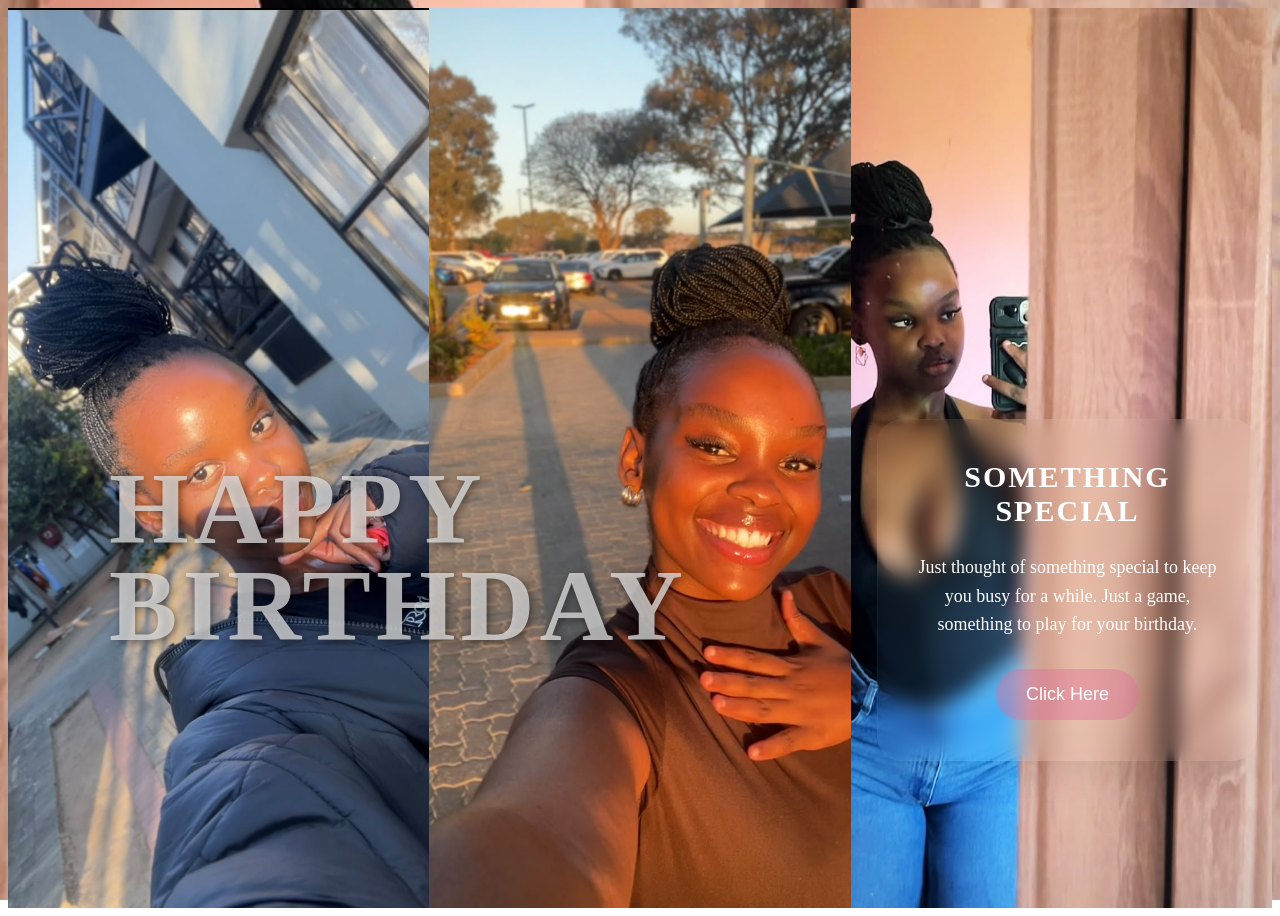
<file: index.html>
<!DOCTYPE html>
<html lang="en">
<head>
    <meta charset="UTF-8">
    <meta name="viewport" content="width=device-width, initial-scale=1.0">
    <title>Birthday surprise</title>
    <link rel="stylesheet" href="style.css"
</head>
<body>
    <div class="birthday-card">
        <div class="photo-background">
            <img src="birthday.jpeg" alt="Birthday photo">
            <img src="maybe.jpeg" alt="Birthday photo">
            <img src="nope.jpeg" alt="Birthday photo">
        </div>
        <div class="birthday-title">
            <h1>HAPPY</h1>
            <h1>BIRTHDAY</h1>
        </div>
        <div class="special-card">
            <h2>SOMETHING SPECIAL</h2>
            <p>
                Just thought of something special
                to keep you busy for a while.
                Just a game, something to play for your birthday.
            </p>
            <button id="enterbutton">Click Here</button>
        </div>
    </div>
  
<script src="script.js"></script>
</body>
</html>
</file>
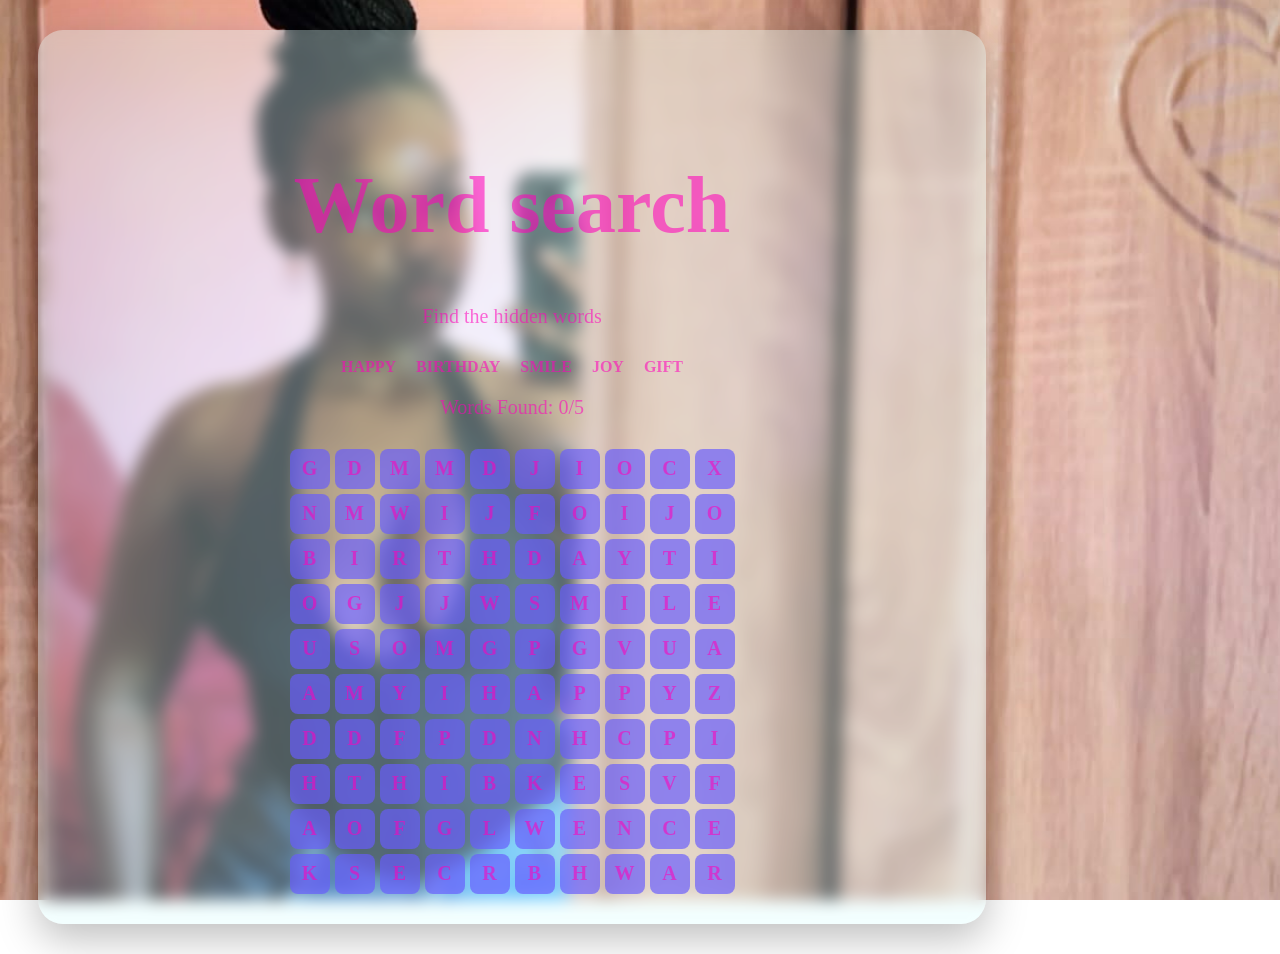
<file: easy.html>
<!DOCTYPE html>
<html lang="en">
<head>
    <meta charset="UTF-8">
    <meta name="viewport" content="width=device-width, initial-scale=1.0">
    <title>Easy Level</title>
    <link rel="stylesheet" href="style.css">
</head>
<body>
    <div class="game-screen">
        <h1>Word search</h1>
            <p>Find the hidden words
            </p>
        <div id="wordList"></div>
            <p id ="score">Words Found: 0/5</p>
            <p id ="message"></p>
        <div id="wordGrid"></div>
        <div id="levelComplete">
        <h2>🎉 Level Complete 🎉</h2>
        <p> You found all the birthday words!</p>
        <button id="continueButton">Continue</button>
    </div>
</div>
<script src="script.js"></script>
</body>
</html>
</file>
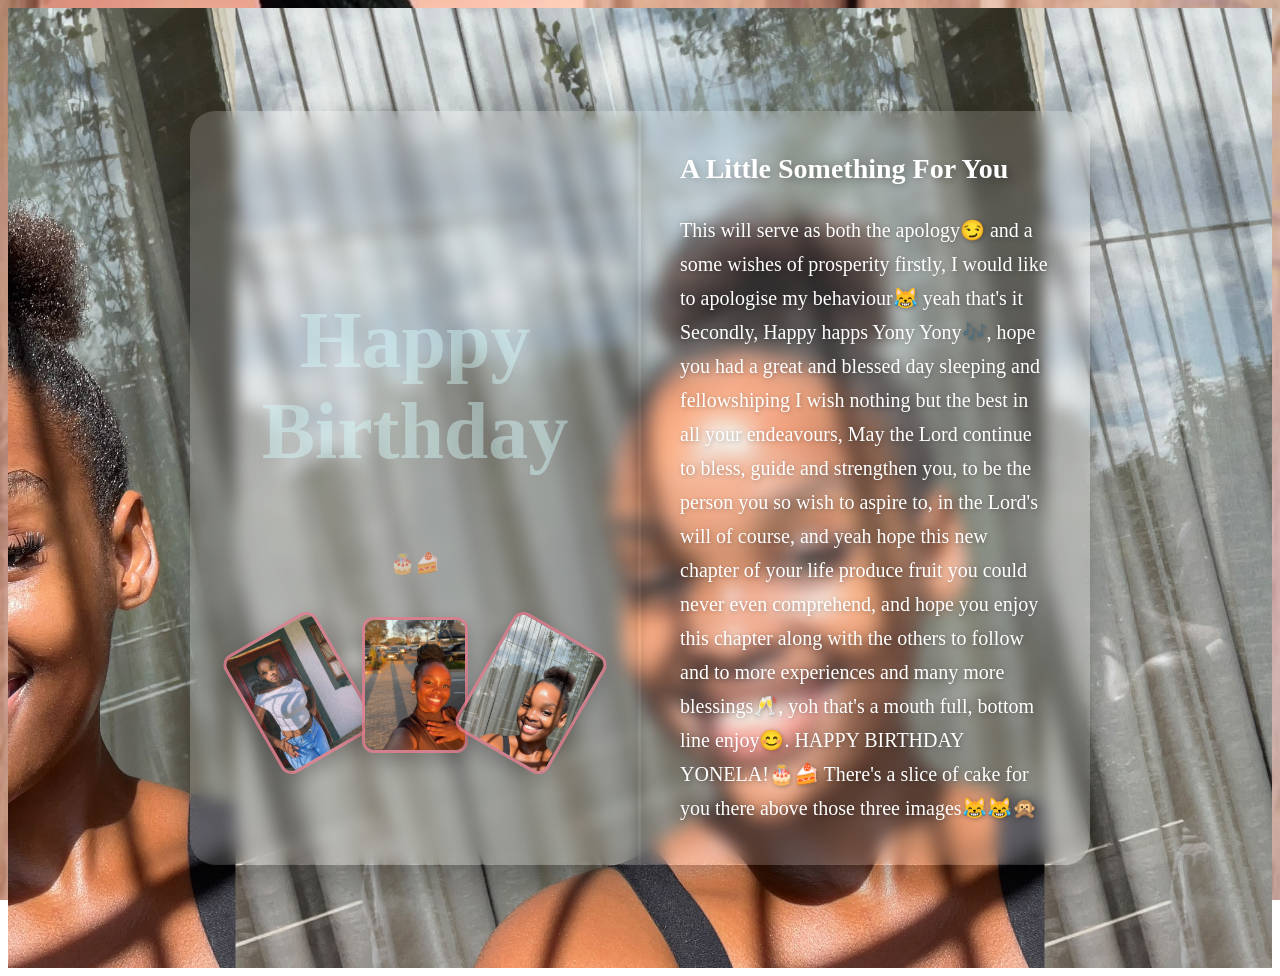
<file: final.html>
<!DOCTYPE html>
<html lang="en">
<head>
    <meta charset="UTF-8">
    <meta name="viewport" content="width=device-width, initial-scale=1.0">
    <title>Happy Birthday</title>
    <link rel="stylesheet" href="style.css">
</head>
<body>
   <div class="final-page">
        <div class="birthday-card-final">
            <div class="card-left">
                <h1>Happy Birthday</h1>
                <p>🎂🍰</p>
                <div class="photo-row photo-reveal">
                    <img src="photo.jpeg" alt="photo 1">
                    <img src="maybe.jpeg" alt="photo 2">
                    <img src="picture.jpeg" alt="photo 3">
                </div>
            </div>
            <div class="card-right">
                <h2>A Little Something For You</h2>
                <p>
                    This will serve as both the apology😏 and a some wishes of prosperity
                    firstly, I would like to apologise my behaviour😹 yeah that's it
                    Secondly, Happy happs Yony Yony🎶, hope you had a great and blessed day sleeping and fellowshiping
                    I wish nothing but the best in all your endeavours, May the Lord continue to bless, guide and strengthen you,
                    to be the person you so wish to aspire to, in the Lord's will of course, and yeah hope this new chapter of
                    your life produce fruit you could never even comprehend, and hope you enjoy this chapter along with the others to 
                    follow and to more experiences and many more blessings🥂, yoh that's a mouth full, bottom line enjoy😊.
                    HAPPY BIRTHDAY YONELA!🎂🍰 
                    There's a slice of cake for you there above those three images😹😹🙊
                </p>
            </div>
        </div>
   </div> 
</body>
</html>
</file>
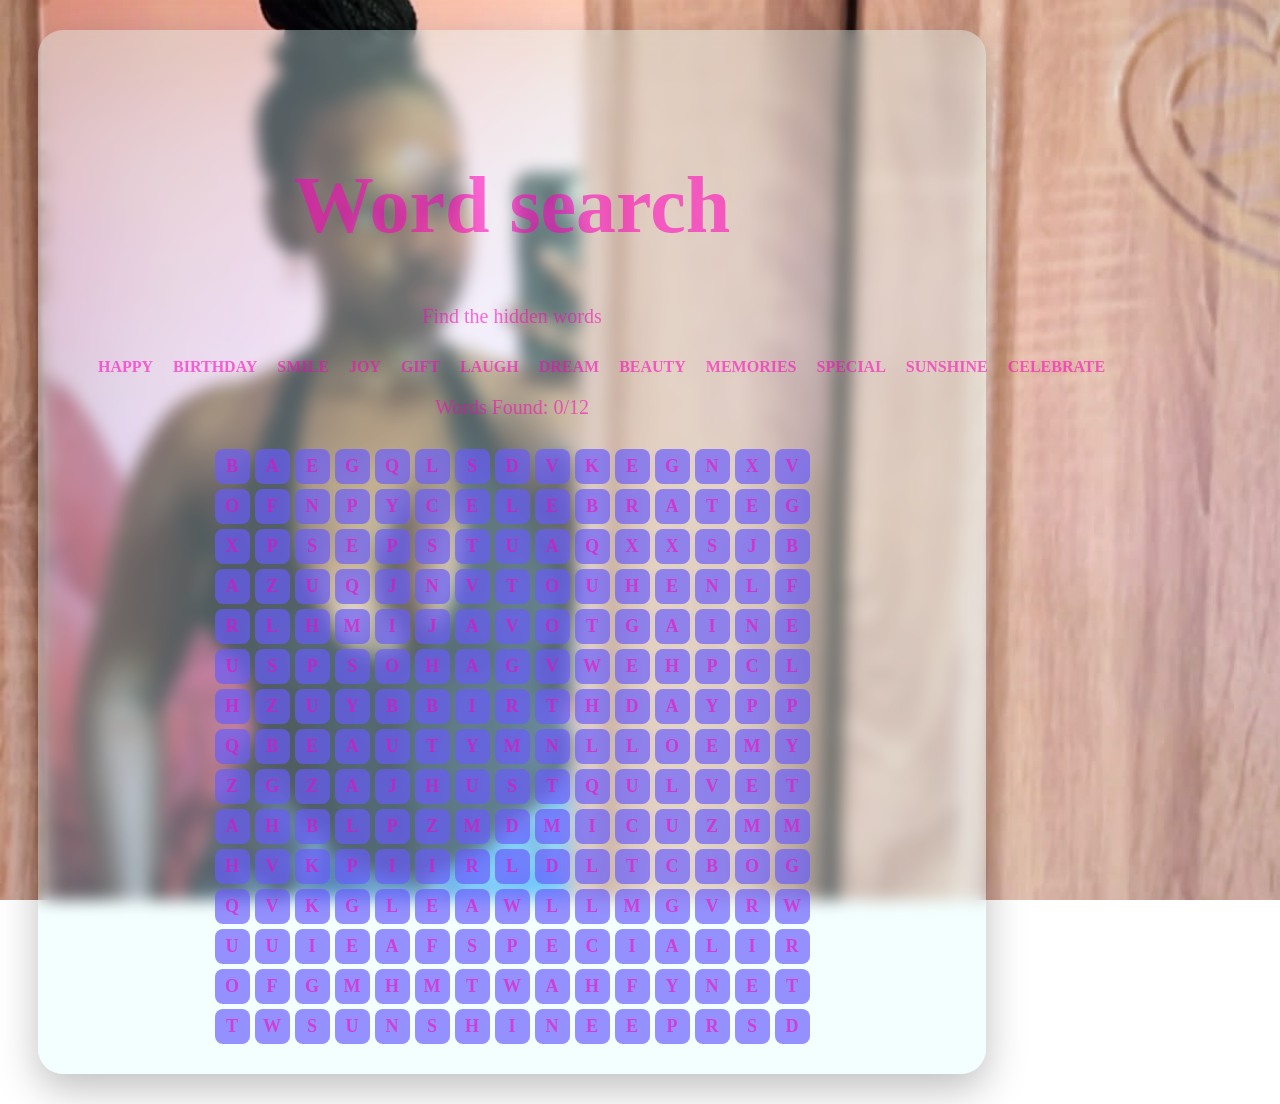
<file: hard.html>
<!DOCTYPE html>
<html lang="en">
<head>
    <meta charset="UTF-8">
    <meta name="viewport" content="width=device-width, initial-scale=1.0">
    <title>Hard Level</title>
    <link rel="stylesheet" href="style.css">
</head>
<body>
    <div class="game-screen">
        <h1>Word search</h1>
            <p>Find the hidden words</p>
        <div id="wordList"></div>
            <p id ="score">Words Found: 0/12</p>
            <p id ="message"></p>
        <div id="hardwordGrid"></div>
        <div id="levelComplete">
        <h2>🎉 Level Complete 🎉</h2>
        <p> You found all the birthday words!</p>
        <button id="continueButton">Continue</button>
    </div>
</div>
<script src="hard.js"></script>
</body>
</html>
</file>
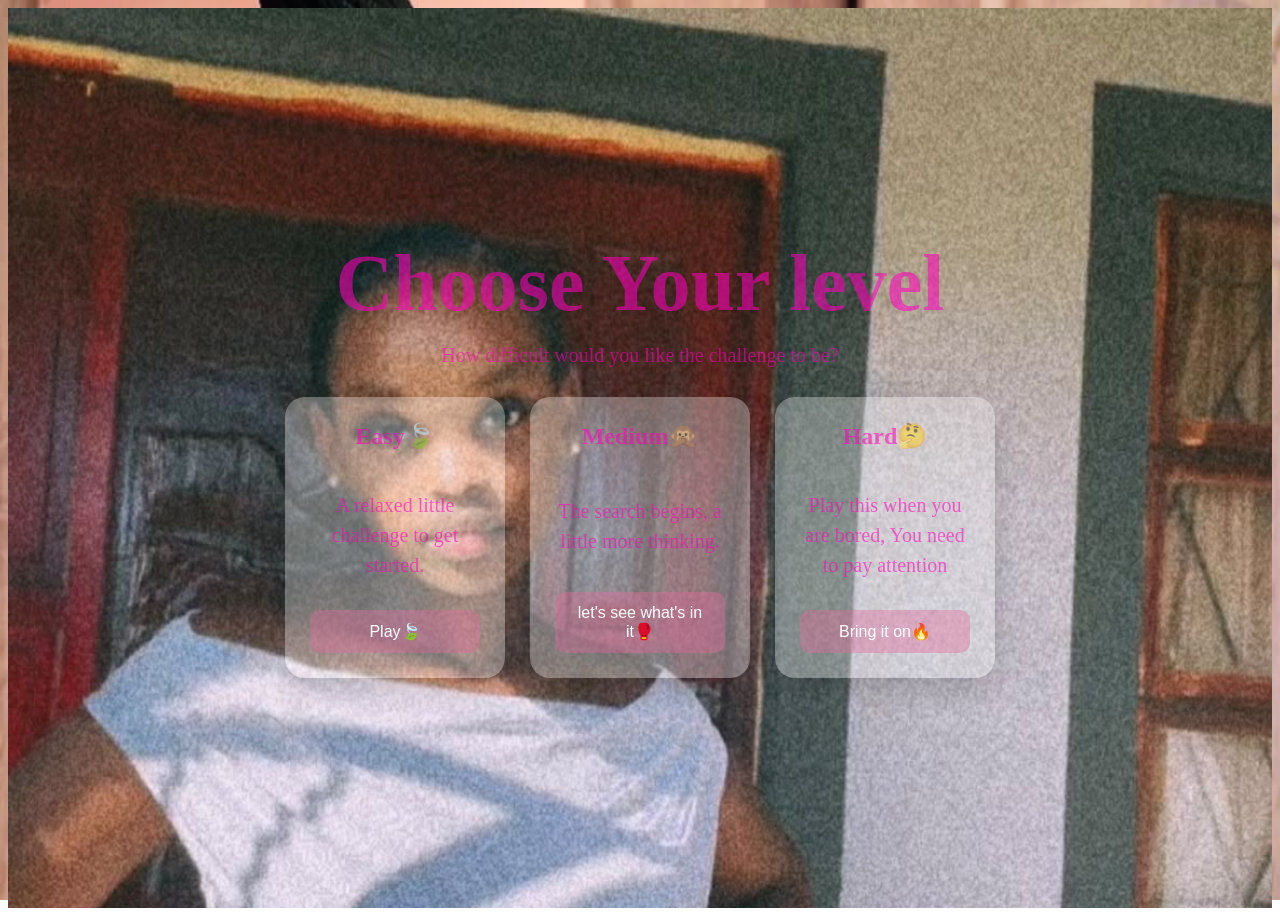
<file: levels.html>
<!DOCTYPE html>
<html lang="en">
<head>
    <meta charset="UTF-8">
    <meta name="viewport" content="width=device-width, initial-scale=1.0">
    <title>Choose your level</title>
    <link rel="stylesheet" href="style.css">
</head>
<body>
    <div class="level-container">
        <h1>Choose Your level</h1>
        <p>How difficult would you like the challenge to be?</p>
        <div class="level-cards">
                <div class="level-card">
                    <h2>Easy🍃</h2>
                    <p>
                    A relaxed little challenge to get started.
                    </p>
                    <button id="easybutton" onclick="window.location.href='easy.html'">Play🍃</button>
                </div>
                <div class="level-card">
                    <h2>Medium🙊</h2>
                    <p>
                    The search begins, a little more thinking.
                    </p>
                    <button id="mediumbutton" onclick="window.location.href='medium.html'">let's see what's in it🥊</button>
                </div>
                <div class="level-card">
                    <h2>Hard🤔</h2>
                    <p>
                    Play this when you are bored, You need to pay attention
                    </p>
                    <button id="hardbutton" onclick="window.location.href ='hard.html'">Bring it on🔥</button>
                </div>
            </div>
    </div>
</body>
</html>
</file>
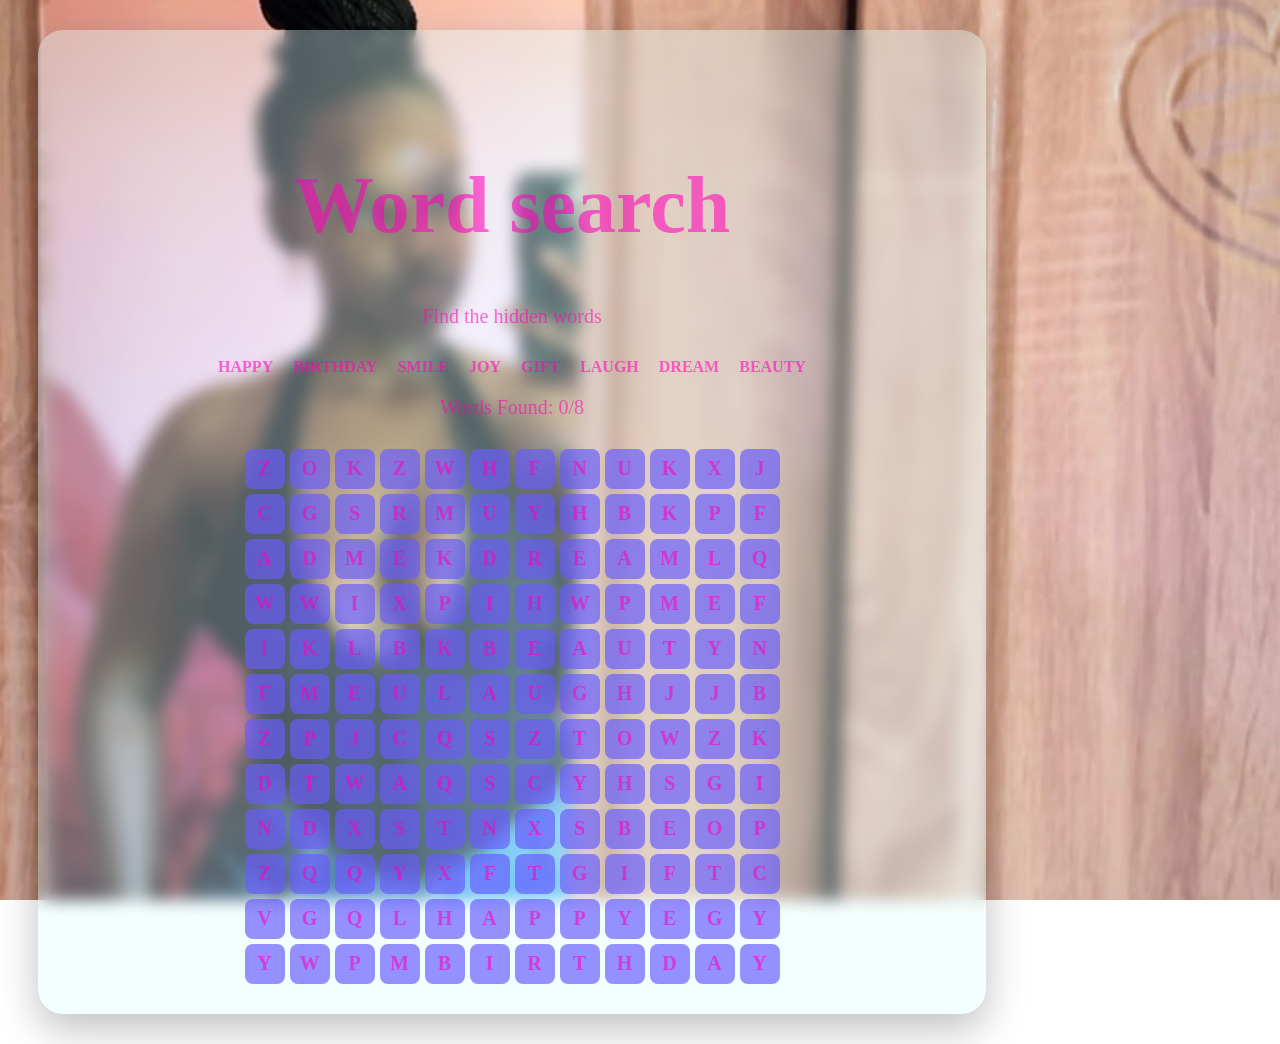
<file: medium.html>
<!DOCTYPE html>
<html lang="en">
<head>
    <meta charset="UTF-8">
    <meta name="viewport" content="width=device-width, initial-scale=1.0">
    <title>Medium Level</title>
    <link rel="stylesheet" href="style.css">
</head>
<body>
    <div class="game-screen">
        <h1>Word search</h1>
            <p>Find the hidden words</p>
        <div id="wordList"></div>
            <p id ="score">Words Found: 0/8</p>
            <p id ="message"></p>
        <div id="mediumwordGrid"></div>
        <div id="levelComplete">
        <h2>🎉 Level Complete 🎉</h2>
        <p> You found all the birthday words!</p>
        <button id="continueButton">Continue</button>
    </div>
</div>
<script src="medium.js"></script>
</body>
</html>
</file>
<file: style.css>
body {
    background-image: url("nope.jpeg");
    background-size: cover;
    background-position: center;
    background-attachment: fixed;
    color : rgba(255, 0, 187, 0.571);
    text-align : center;
    font-family:'Times New Roman', Times, serif;
}
h1 {
    font-size:80px;
    margin-top:100px;
}
p {
    font-size: 20px;
    margin-bottom: 30px;
}
button {
    background-color: rgba(225, 107, 154, 0.395);
    color: white;
    border: none;
    padding: 15px 30px;
    font-size: 18px;
    border-radius: 100px;
    cursor: pointer;
    transition: transform 0.2s ease;
}
button :hover{
transform: scale (1.05);
}
.birthday-card {
    min-height: 100vh;
    width: 100%;
    margin: 0;
    padding: 0;
    position: relative;
    display: flex;
    align-items: center;
    justify-content: space-between;
    box-sizing: border-box;
    overflow: hidden;
}
.photo-background {
    position: absolute;
    inset: 0;
    display: flex;
    z-index: 0;
}
.photo-background img {
    width: 33.333%;
    height: 100%;
    object-fit: cover;
    object-position: center;
}
.photo-background ::after{
    content: "";
    position: absolute;
    inset: 0;
    background-color: rgba(0, 0, 0, 0.25);
}
.birthday-title{
    position: absolute;
    top: 50%;
    z-index: 2;
    margin-left: 8%;
    color: rgba(225, 225, 225, 0.75);
    text-align: left;
    text-shadow: 2px 2px 8px rgba(0, 0, 0, 0.5);
}
.birthday-title h1 {
    font-size: clamp(50px, 8vw, 110px);
    margin: 5px 0;
    line-height: 0.9;
    letter-spacing: 5px;
}
.special-card{
    position: absolute;
    top:45.666%;
    left: 68.788%;
    z-index: 2;
    width: 380px;
    margin-right: 8%;
    padding: 40px;
    box-sizing: border-box;
    text-align: center;
    color: white;
    background-color: rgba(225, 225, 225, 0.025);
    border: 1px solid rgba(225, 225, 225, 0.04);
    border-radius: 25px;
    backdrop-filter: blur(10px);
    box-shadow: 0 15px 40px rgba(0, 0, 0, 0.096);
}
.special-card h2 {
    font-size: 30px;
    margin-top: 0;
    letter-spacing: 2px;
}
.special-card p {
    font-size: 18px;
    line-height: 1.6;
    margin-bottom: 30px;
}
.game-screen {
    display: block;
    width: 75%;
    margin: 30px;
    padding: 30px;
    background: rgba(221, 255, 255, 0.359);
    border-radius: 25px;
    box-shadow: 0 15px 40px rgba(0, 0, 0, 0.25);
    backdrop-filter: blur(8px);
    text-align: center;
    box-sizing: border-box;
}
#wordList{
    margin: 20px;
}
#wordList span{
    margin: 10px;
    font-weight: bold;
}
#wordList span.found {
    text-decoration: line-through;
    opacity: 0.5;
}
#wordGrid {
    display: grid;
    grid-template-columns: repeat(10,40px);
    gap: 5px;
    justify-content: center;
    margin-top: 30px
}
#mediumwordGrid {
    display: grid;
    grid-template-columns: repeat(12,40px);
    gap: 5px;
    justify-content: center;
    margin-top: 30px}
#hardwordGrid {
    display: grid;
    grid-template-columns: repeat(15,35px);
    gap: 5px;
    justify-content: center;
    margin-top: 30px}
#hardwordGrid .letter{
    width: 35px;
    height: 35px;
    font-size: 18px;
}
.letter {
    width: 40px;
    height: 40px;
    display: flex;
    align-items: center;
    justify-content: center;
    background-color: rgba(104, 93, 254, 0.684);
    border-radius: 8px;
    font-size: 20px;
    font-weight: bold;
    cursor: grab;
}
.letter.selected {
    background-color: blueviolet;
    color: white;
}
.letter.found-letter {
    background-color: green;
    color: white;
    transform: scale(1.05);
    box-shadow: 0 0 10px rgba(0, 128, 0, 0.5)
}
.letter {
    transition: 0.2s ease;
}
#levelComplete {
    display: none;
    background-color: white;
    width: 500px;
    margin: 40px auto;
    padding: 30px;
    border-radius: 25px;
    box-shadow: 0 10px 30px rgba(0, 0, 0, 0.15);
}
#levelComplete h2 {
    font-size: 32px;
}
#levelComplete p{
    font-size: 20px;
}
@media (max-width: 800px) {

    /* =========================
       BIRTHDAY INTRO PAGE
       ========================= */

    .birthday-card {
        min-height: 100vh;
        width: 100%;
        display: flex;
        flex-direction: column;
        justify-content: center;
        gap: 25px;
        padding: 30px 15px;
        align-items: center;
        box-sizing: border-box;
    }

    .photo-background {
        position: absolute;
        inset: 0;
        width: 100%;
        height: 100%;
        display: flex;
    }

    .photo-background img {
        width: 33.33%;
        height: 100%;
        object-fit: cover;
    }

    .birthday-title {
        margin-left: 0;
        text-align: center;
        position: relative;
        top: auto;
        z-index: 2;
        width: 100%;
    }

    .birthday-title h1 {
        font-size: 55px;
    }

    .special-card {
        position: relative;
        top: auto;
        left: auto;
        width: 90%;
        max-width: 380px;
        margin: 0;
        padding: 30px;
        z-index: 2;
        box-sizing: border-box;
    }


    /* =========================
       LEVEL PAGE
       ========================= */

    .level-container {
        min-height: 100vh;
        width: 100%;
        padding: 30px 20px;
        box-sizing: border-box;
    }

    .level-cards {
        flex-direction: column;
        align-items: center;
        gap: 20px;
        width: 100%;
    }

    .level-card {
        width: 90%;
        max-width: 300px;
    }


    /* =========================
       WORD SEARCH GAME
       ========================= */

    .game-screen {
        width: calc(100% - 30px);
        margin: 15px auto;
        padding: 20px 10px;
        box-sizing: border-box;
    }

    #wordList {
        margin: 15px 5px;
    }

    #wordList span {
        margin: 5px;
        display: inline-block;
    }

    /* Easy grid */
    #wordGrid {
        grid-template-columns: repeat(10, 28px);
        gap: 3px;
        margin-top: 20px;
    }

    /* Medium grid */
    #mediumwordGrid {
        grid-template-columns: repeat(12, 25px);
        gap: 3px;
        margin-top: 20px;
    }

    /* Hard grid */
    #hardwordGrid {
        grid-template-columns: repeat(15, 20px);
        gap: 2px;
        margin-top: 20px;
    }

    .letter {
        width: 28px;
        height: 28px;
        font-size: 14px;
        border-radius: 5px;
    }

    #mediumwordGrid .letter {
        width: 25px;
        height: 25px;
        font-size: 12px;
    }

    #hardwordGrid .letter {
        width: 20px;
        height: 20px;
        font-size: 10px;
        border-radius: 4px;
    }

    #levelComplete {
        width: calc(100% - 30px);
        max-width: 500px;
        margin: 30px auto;
        padding: 25px 15px;
        box-sizing: border-box;
    }


    /* =========================
       FINAL PAGE - PHONE
       ========================= */

    .final-page {
        min-height: 100vh;
        width: 100%;
        padding: 20px 10px;
        box-sizing: border-box;
        display: flex;
        justify-content: center;
        align-items: center;

        background-size: cover;
        background-position: center;
        background-repeat: no-repeat;
    }

    .final-page .birthday-card-final {
        width: 100%;
        max-width: 420px;
        min-height: auto;

        display: flex;
        flex-direction: column;

        margin: 0;
        padding: 0;

        border-radius: 20px;
        overflow: hidden;
    }

    .final-page .card-left,
    .final-page .card-right {
        width: 100%;
        min-width: 0;
        padding: 30px 22px;
        box-sizing: border-box;
    }

    /* Top half of the card */
    .final-page .card-left {
        align-items: center;
        text-align: center;
    }

    /* Remove the desktop vertical divider */
    .final-page .card-left::after {
        display: none;
    }

    /* Add a horizontal divider instead */
    .final-page .card-left {
        border-bottom: 1px solid rgba(225, 225, 225, 0.15);
    }

    .final-page .card-left h1 {
        font-size: 38px;
        margin: 10px 0;
    }

    .final-page .card-decoration {
        font-size: 45px;
    }

    /* Photos */
    .final-page .photo-row {
        width: 100%;
        gap: 5px;
        margin: 15px 0;
    }

    .final-page .photo-row img {
        width: 75px;
        height: 100px;
        border-radius: 10px;
        border-width: 2px;
    }

    .final-page .photo-row img:nth-child(1) {
        transform: rotate(-15deg);
    }

    .final-page .photo-row img:nth-child(2) {
        transform: translateY(-5px);
    }

    .final-page .photo-row img:nth-child(3) {
        transform: rotate(15deg);
    }

    /* Bottom half of the card */
    .final-page .card-right {
        align-items: center;
        text-align: center;
        padding: 30px 22px;
    }

    .final-page .card-right h2 {
        font-size: 24px;
        line-height: 1.3;
        margin: 0 0 20px 0;
    }

    .final-page .card-right p {
        font-size: 17px;
        line-height: 1.6;
        margin: 0;
    }
}
.level-container {
    min-height: 100vh;
    width: 100%;
    box-sizing: border-box;
    display: flex;
    flex-direction: column;
    justify-content: center;
    align-items: center;
    text-align: center;
    padding: 30px;
    background-image: url("photo.jpeg");
    background-position: contain;
    background-size: cover;
}
.level-container h1 {
    margin: 0 0 15px 0;
}
.level-container > p {
    margin: 0 0 30px 0;
}
.level-cards {
    display: flex;
    flex-direction: row;
    flex-wrap: nowrap;
    justify-content: center;
    align-items: stretch;
    gap: 25px;
    width: 100%;
}
.level-card {
    width: 220px;
    min-height: 230px;
    padding: 25px;
    box-sizing: border-box;
    background: rgba(255, 255, 255, 0.311);
    border-radius: 20px;
    box-shadow: 0 10px 30px rgba(0, 0, 0, 0.2);
    display: flex;
    flex-direction: column;
    justify-content: space-between;
    flex-shrink: 0;
    transition: transform 0.3s ease,
                box-shadow 0.3s ease;
}

.level-card:hover {
    transform: translateY(-10px);

    box-shadow:
        0 20px 40px rgba(0, 0, 0, 0.25);
}

.level-card h2 {
    margin-top: 0;
}

.level-card p {
    line-height: 1.5;
}

.level-card button {
    padding: 12px 20px;
    border: none;
    border-radius: 10px;
    cursor: pointer;
    font-size: 16px;
}
.final-page {
    min-height: 100vh;
    display:flex;
    justify-content: center;
    align-items: center;
    background-image: url("picture.jpeg");
    background-size: contain;
    background-position: center;
    padding: 30px;
}
.final-page .birthday-card-final {
    display: flex;
    width: 90%;
    max-width: 900px;
    min-height: 500px;
    flex-direction: row;
    margin: 0;
    padding: 0;
    background-color: rgba(255, 255, 255, 0.158);
    box-shadow: 0 15px 40px rgba(0, 0, 0, 0.3);
    backdrop-filter: blur(8px);
    border-radius: 25px;
    overflow: hidden;
}
.final-page .card-left,
.final-page .card-right {
    flex: 1 1 0;
    min-width: 0;
    box-sizing: border-box;
    padding: 40px;
    display: flex;
    flex-direction: column;
    justify-content: center;
    
}
.final-page .card-left {
    align-items: center;
    text-align: center;
    position: relative;
}
.final-page .card-left::after {
    content: "";
    position: absolute;
    top: 0;
    right: -1px;
    width: 3px;
    height: 100%;
    background: rgba(225, 225, 225, 0.025);
    box-shadow: 0 0 8px rgba(0, 0, 0, 0.25);
}
.final-page .card-right {
    align-items: flex-start;
    text-align: left;
}
.final-page .card-left h1 {
    color:rgba(217, 255, 255, 0.412)
}
.final-page .card-decoration{
    font-size: 60px;
}
.final-page .card-right h2{
    margin: 0 0 25px 0;
    font-size: 28px;
    line-height: 1.3;
}
.final-page .card-right p{
    margin: 0;
    font-size: 28px;
    line-height: 1.3;
}
.final-page .photo-row {
    display: flex;
    justify-content: center;
    align-items: center;
    gap: 10px;
    margin: 20px 0;
}
.final-page .photo-row img {
    width: 100px;
    height: 130px;
    object-fit: cover;
    border-radius: 12px;
    border: 3px solid rgba(223, 122, 139, 0.808);
    box-shadow: 0 8px 20px rgba(0, 0, 0, 0.25);
    transition: transform 0.3s ease;
}
.final-page .photo-row img:nth-child(1) {
    transform: rotate(-30deg);
}
.final-page .photo-row img:nth-child(2) {
    transform: translateY(-8px);
}
.final-page .photo-row img:nth-child(3) {
    transform: rotate(30deg);
}
.final-page .photo-row img:hover {
    transform: scale(1.08) rotate(0deg);
}
.final-page .card-right {
    color: white;
}
.final-page .card-right h2{
    text-shadow: 2px 2px 8px rgba(0, 0, 0, 0.3);
}
.final-page .card-right p {
    font-size: 20px;
    line-height: 1.7;
    text-shadow: 1px 1px 5px rgba(0, 0, 0, 0.3);
}
@keyframes cardReveal {
    from {
        opacity: 0;
        transform: translateX(80%) translateY(50%) scale(0.5);
    }
    to {
        opacity: 1;
        transform: translateX(0) translateY(0) scale(1);
    }
}
.final-page .birthday-card-final{
    animation: cardReveal 1s ease-out;
}
</file>
